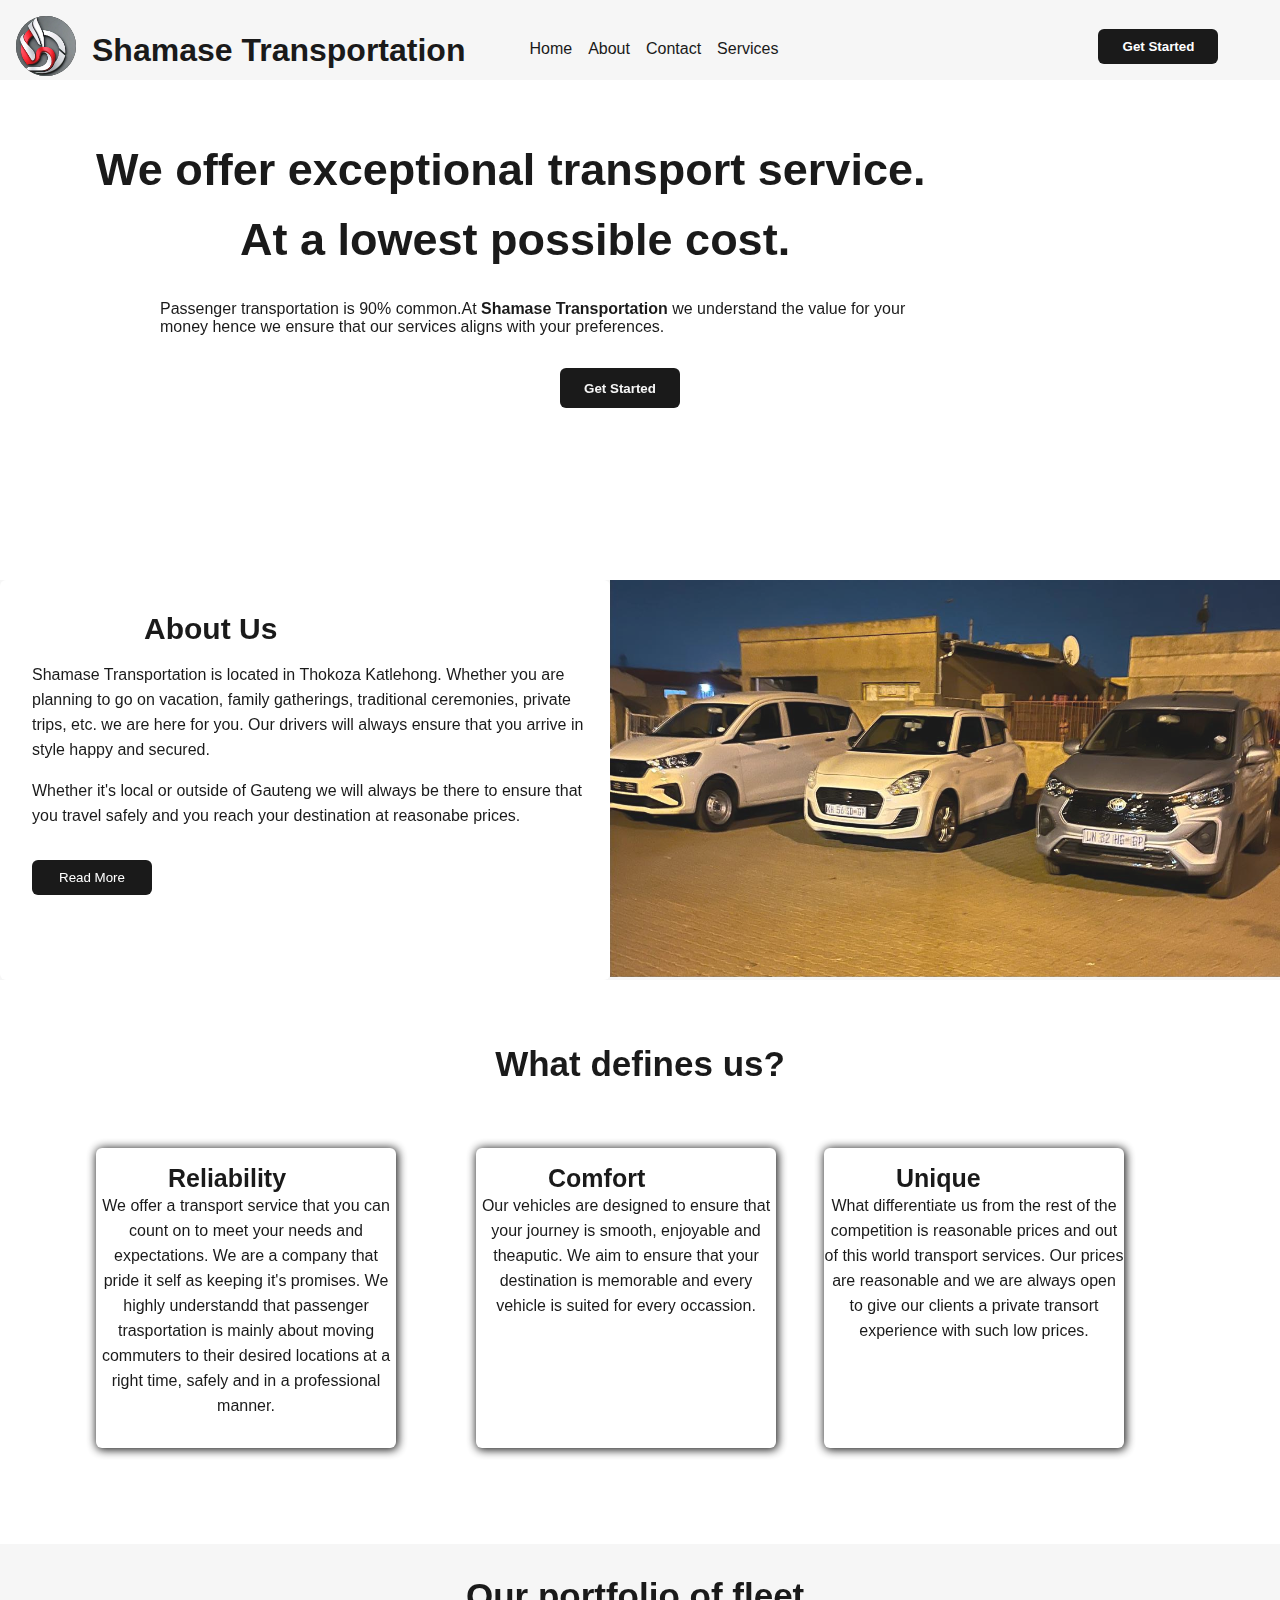
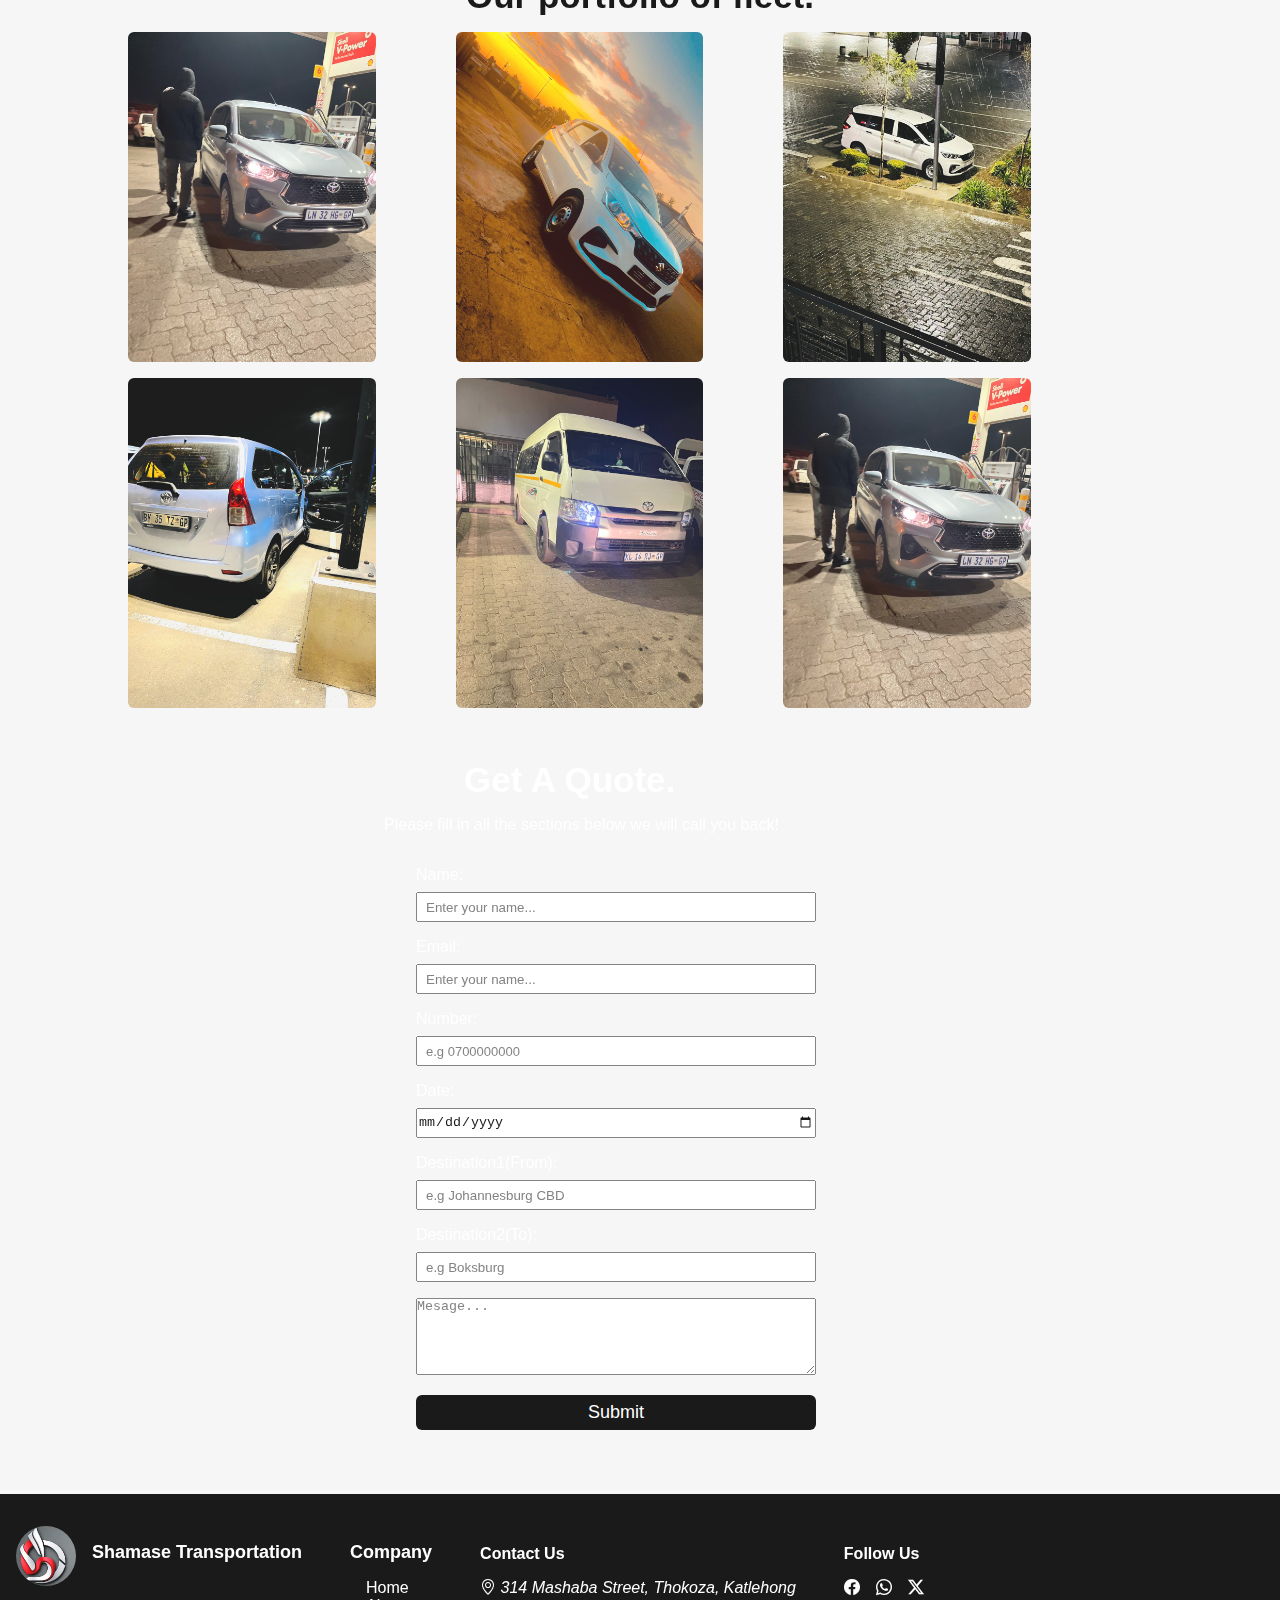
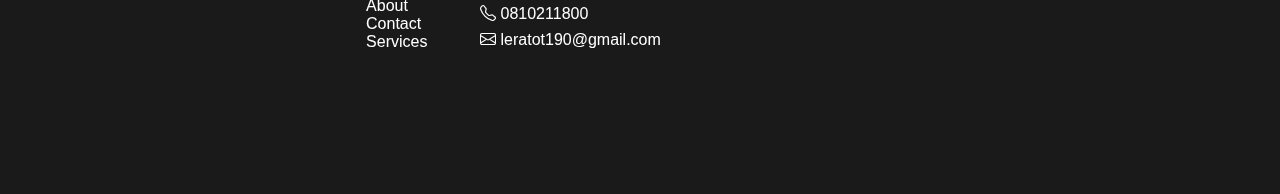
<file: index.html>
<!DOCTYPE html>
<html lang="en">
    <head>
    <meta charset="utf-8">
    <meta name="viewport" content="width=device-width, initial-scale=1.0">
    <link rel="stylesheet" href="styles.css">
    <link rel="stylesheet" href="https://cdn.jsdelivr.net/npm/bootstrap-icons@1.11.3/font/bootstrap-icons.min.css">
    <link rel="icon" href="android-chrome-192x192.png" type="image/png">
   
    <title>Shamase Transportation</title>
    </head>

    <body>
      <div class="nav-holder">
    <nav>
      
      <div class="logo_holder">
        <img src="shamaselogo.PNG" id="logo_image" height="100px" width="200px" alt="Shamase Transportation logo"/>
      </div>
      <h1>Shamase Transportation</h1>
      

      <!---Nav list here-->
      <ul>
        <li><a href="index.html" class="nav-link" class="active">Home</a></li>
        <li><a href="about.html" class="nav-link">About</a></li>
        <li><a href="contact.html" class="nav-link">Contact</a></li>
        <li><a href="services.html" class="nav-link">Services</a></li>
      </ul>

     <a href="contact.html"> <button id="get_started">Get Started</button></a>
      <button id="nav_responsive" type="button" onclick="navResponse()"><h6><i class="bi bi-list"></i></h6></button>
    </nav>
  </div>

  <div id="nav_holder">
    <ul class="responsive">
      <li><a href="index.html">Home</a></li>
      <li><a href="about.html">About</a></li>
      <li><a href="contact.html">Contact</a></li>
      <li><a href="services.html">Services</a></li>
      <button id="get_started">Get Started</button>
    </ul>
  </div>


<!--Heo section content here-->

<div class="hero_holder">
  <h7>We offer exceptional transport service.</h7><br>
  <h8>At a lowest possible cost.</h8><br>
  <p class="explanation">Passenger transportation is 90% common.At <b>Shamase Transportation</b> we understand the value for your<br> money hence we ensure that our services aligns with your preferences.</p>
 <a href="contact.html"> <button type="button" id="hero_getStarted">Get Started</button></a>
</div>

<!--Third section content here-->
<div class="secondSection_holder">

  <div class="left_section">
    <h9>About Us</h9>
    <p class="explanation2">Shamase Transportation is located in Thokoza Katlehong. Whether you are planning to go on vacation, family gatherings, traditional ceremonies, private trips, etc. we are here for you. Our drivers will always ensure that you arrive in style happy and secured.</p>
    <p class="explanation3">Whether it's local or outside of Gauteng we will always be there to ensure that you travel safely and you reach your destination at reasonabe prices.</p>
    <a href="about.html"><button type="button" id="readMore">Read More</button></a>
  </div>
  <div class="right_section">
    <img src="capture5.jpg" id="capture4"/>
  </div>
</div>

<div class="thirdsection_holder">
  <h10>What defines us?</h10>

  <div class="boxes">
  <div class="left_box">
    <h11>Reliability</h11>
    <p class="reliability">We offer a transport service that you can count on to meet your needs and expectations. 
      We are a company that pride it self as keeping it's promises. We highly understandd that passenger trasportation is mainly about moving commuters to their desired locations at a right time, safely and in a professional manner.
    </p>
  </div>
  <div class="middle_box">
    <h11>Comfort</h11>
    <p class="reliability">Our vehicles are designed to ensure that your journey is smooth, enjoyable and theaputic.
      We aim to ensure that your destination is memorable and every vehicle is suited for every occassion. 
    </p>
  </div>
  <div class="right_box">
    <h11>Unique</h11>
    <p class="reliability">What differentiate us from the rest of the competition is reasonable prices and out of this world transport services.
      Our prices are reasonable and we are always open to give our clients a private transort experience with such low prices.
    </p>
  </div>
  </div>
</div>

<div class="portfolio">
  <h12>Our portfolio of fleet.</h12>
  <div class="first_three">
    <div class="image1">
      <img src="image1.jpg"class="capture1"/>
    </div>
    <div class="image2">
      <img src="image2.jpg" class="capture1"/>
    </div>
    <div class="image3">
      <img src="image3.jpg" class="capture1">
    </div>
  </div>

  <div class="second_three">
    <div class="image4">
      <img src="image4.jpg" class="capture1"/>
    </div>
    <div class="image5">
      <img src="image5.jpg" class="capture1"/>
    </div>
    <div class="image6">
     <image src="image1.jpg" class="capture1"/>
    </div>
  </div>
</div>

<div class="fourth_section">
  <div id="form-holder">
    <h13>Get A Quote.</h13>
    <p class="form_explanation">Please fill in all the sections below we will call you back!</p>
    
    <form method="POST" action="https://script.google.com/macros/s/AKfycbwyK8D4F79OcQKNOdtPkWW6eqEPUcpvP5CtpaKYq82e-ktMCVRlCOXDlIBn-oj5KStg3A/exec" id="quote">
      <label for="name">Name:<input type="text" name="Name" placeholder="Enter your name..." required/></label>
      <label for="email">Email:<input type="email" name="Email" placeholder="Enter your name..."/></label>
      <label for="number">Number:<input type="number" name="Number" placeholder="e.g 0700000000" required/></label>
      <label for="date">Date:<input type="date" name="Date"/></label>
      <label for="destination1">Destination1(From):<input type="text" name="From" placeholder="e.g Johannesburg CBD" required/></label>
      <label for="destination2">Destination2(To):<input type="text" name="To" placeholder="e.g Boksburg" required/></label>
      <textarea cols="8" rows="5" placeholder="Mesage..." name="Message"></textarea><br>
       <button type="submit" id="submit" >Submit</button>
    </form>
  </div>
</div>

<!---Footer content here-->

<div class="footer-holder">
  <footer>
    <div class="logo_holder">
      <img src="shamaselogo.PNG" id="logo_image" height="100px" width="200px" alt="Shamase Transportation logo"/>
    </div>
    <h30>Shamase Transportation</h30>
  </footer>

  <section class="nav-list">
    <h31>Company</h31>

    <ol>
      <li id="footer_nav">Home</li>
      <li id="footer_about">About</li>
      <li id="footer_contact">Contact</li>
      <li id="footer_service">Services</li>
    </ol>
  </section>

  <section class="nav-list2">
    <h32>Contact Us</h32>
    <address class="location-icon"><i class="bi bi-geo-alt"></i> 314 Mashaba Street, Thokoza, Katlehong</address>
    <p class="phone-icon"><i class="bi bi-telephone"></i> 0810211800</p>
    <p class="email-icon"><i class="bi bi-envelope"></i> leratot190@gmail.com</p>
  </section>

  <section class="follow-us">
    <h33>Follow Us</h33>
    <div class="social-media">
    <p class="facebook-icon"><i class="bi bi-facebook"></i></p>
    <p class="whatsapp-icon"><i class="bi bi-whatsapp"></i></p>
    <p class="twitter-icon"><i class="bi bi-twitter-x"></i></p>
    </div>
  </section>
</div>
      <!---Script file here-->
      <script src="script.js"></script>
    </body>
</html>
</file>
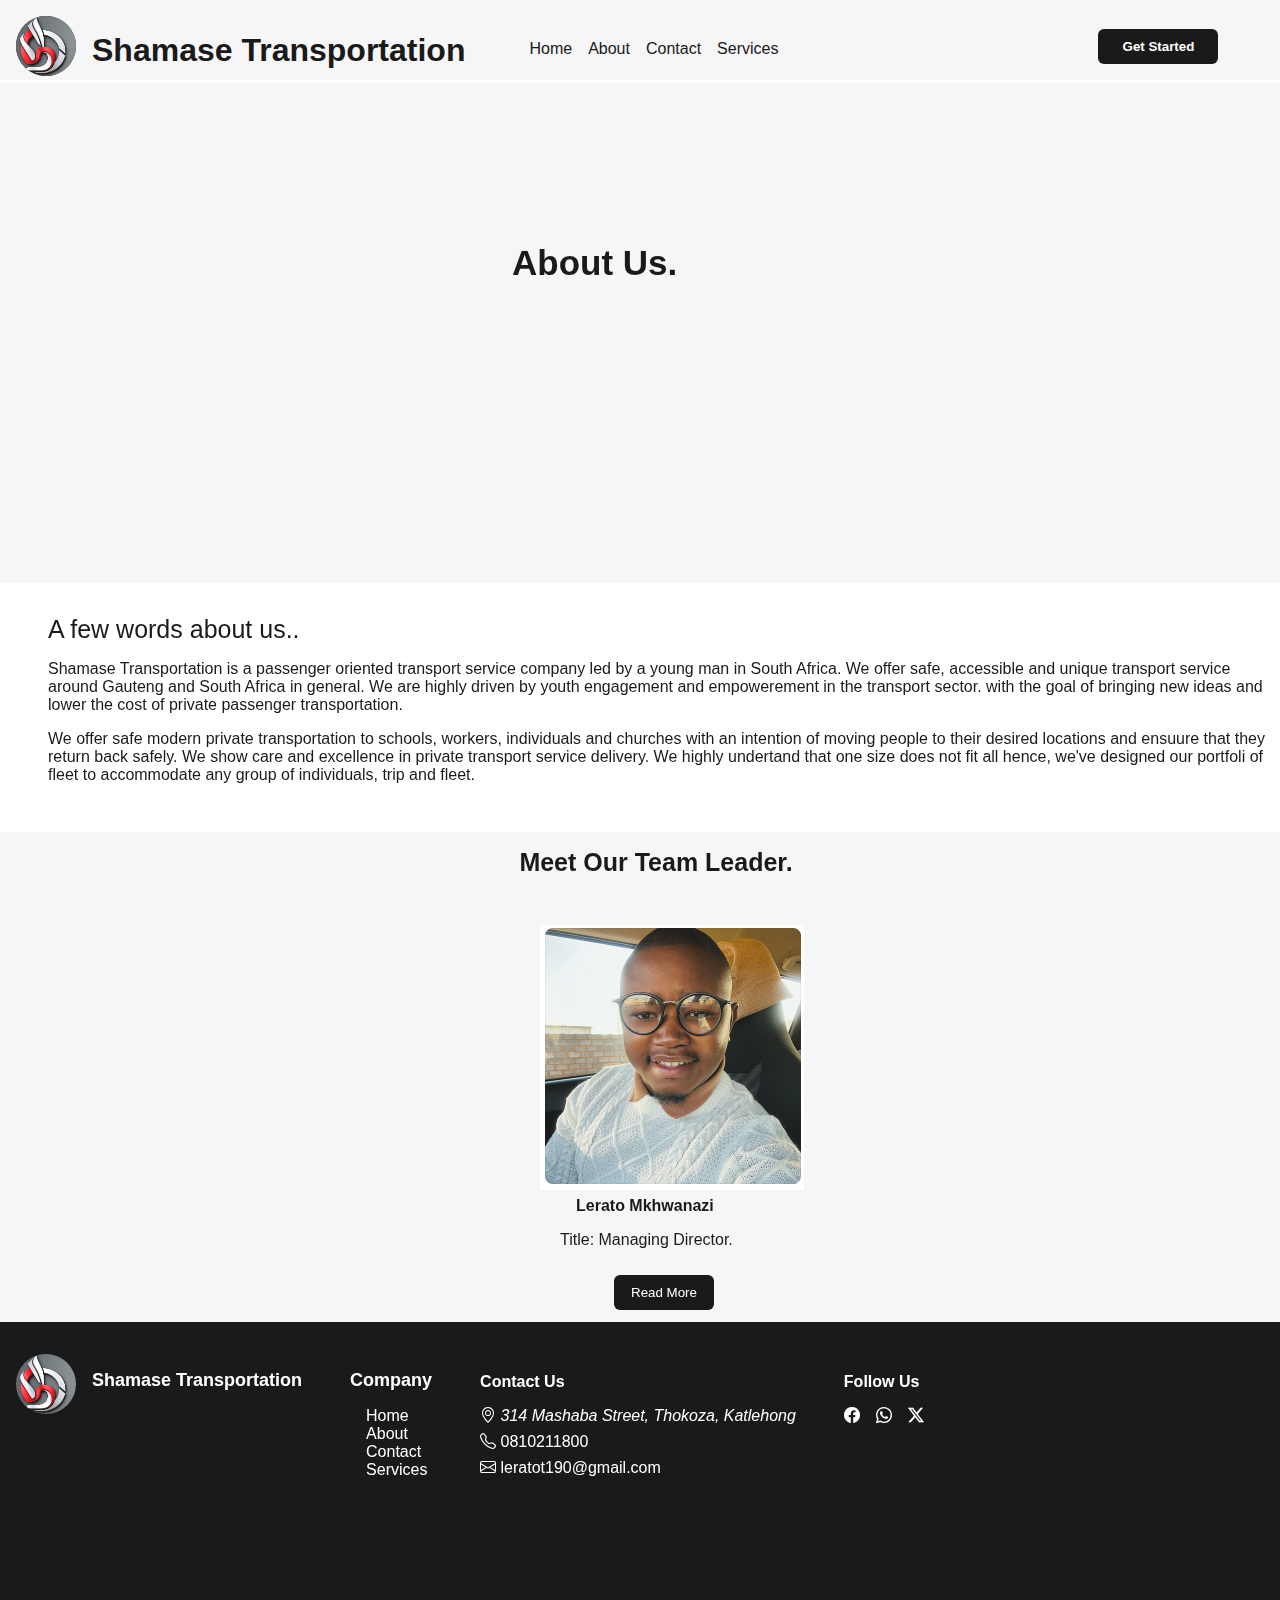
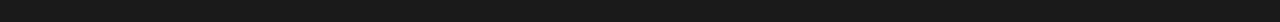
<file: about.html>
<!DOCTYPE html>
<html lang="en">
    <head>
    <meta charset="utf-8">
    <meta name="viewport" content="width=device-width, initial-scale=1.0">
    <link rel="stylesheet" href="styles.css">
    <link rel="stylesheet" href="https://cdn.jsdelivr.net/npm/bootstrap-icons@1.11.3/font/bootstrap-icons.min.css">
    <link rel="icon" href="android-chrome-192x192.png" type="image/png">
    <title>Shamase Transportation</title>
    </head>

    <body>
        <div class="nav-holder">
            <nav>
              
              <div class="logo_holder">
                <img src="shamaselogo.PNG" id="logo_image" height="100px" width="200px" alt="Shamase Transportation logo"/>
              </div>
              <h1>Shamase Transportation</h1>
              
        
              <!---Nav list here-->
              <ul>
                <li><a href="index.html">Home</a></li>
                <li><a href="about.html">About</a></li>
                <li><a href="contact.html">Contact</a></li>
                <li><a href="services.html">Services</a></li>
              </ul>
        
              <a href="contact.html"><button id="get_started">Get Started</button></a>
              <button id="nav_responsive" type="button" onclick="navResponse()"><h6><i class="bi bi-list"></i></h6></button>
            </nav>
          </div>
        
          <div id="nav_holder">
            <ul class="responsive">
              <li><a href="index.html" class="nav-link">Home</a></li>
              <li><a href="about.html" class="nav-link">About</a></li>
              <li><a href="contact.html" class="nav-link">Contact</a></li>
              <li><a href="services.html" class="nav-link">Services</a></li>
              <button id="get_started">Get Started</button>
            </ul>
          </div>
      
          <!--Hero section contents here-->

          <div class="about_heroSection">
            <h19>About Us.</h19>
          </div>

          <h20>A few words about us..</h20>
          <p class="p1">Shamase Transportation is a passenger oriented transport service company led by a young man in South Africa.
           We offer safe, accessible and unique transport service around Gauteng and South Africa in general. We are highly driven by youth engagement and empowerement in the transport sector.
           with the goal of bringing new ideas and lower the cost of private passenger transportation. 
          </p>
           <p class="p2">
         We offer safe modern private transportation to schools, workers, individuals and churches with an intention of moving people to their desired locations and 
         ensuure that they return back safely. We show care and excellence in private transport service delivery. We highly undertand that one size does not fit all hence,
         we've designed our portfoli of fleet to accommodate any group of individuals, trip and fleet.
          <p>

            <!--All team contents here-->
            
            <div class="team-holder">
              <div id="content">
              <h21>Meet Our Team Leader.</h21>
              <div class="picture_holder">
                <image src="pofile1.PNG">
              </div>
             <h22>Lerato Mkhwanazi</h22>
             <h23>Title: Managing Director.</h23><br>
<!--Full profile read contents here here-->
</div>
          <div id="full_profile">
           <img src="pofile1.PNG" alt="Team Leader"/><br>
           <p class="explanation_profile">Lerato Mkhwanazi is a young South African business man,manager and customer service specialist who is dedicated towards ensuring smooth customer service at every level.
           He currently serves as a customer service manager at one of the biggest call centers for Famous Brands and is also our managing director at Shamase Transportation.    
          </p>
              </div>
             <button id="profile_read" >Read More</button>

            </div>

            <div class="footer-holder">
              <footer>
                <div class="logo_holder">
                  <img src="shamaselogo.PNG" id="logo_image" height="100px" width="200px" alt="Shamase Transportation logo"/>
                </div>
                <h30>Shamase Transportation</h30>
              </footer>
            
              <section class="nav-list">
                <h31>Company</h31>
            
                <ol>
                  <li id="footer_nav">Home</li>
                  <li id="footer_about">About</li>
                  <li id="footer_contact">Contact</li>
                  <li id="footer_service">Services</li>
                </ol>
              </section>
            
              <section class="nav-list2">
                <h32>Contact Us</h32>
                <address class="location-icon"><i class="bi bi-geo-alt"></i> 314 Mashaba Street, Thokoza, Katlehong</address>
                <p class="phone-icon"><i class="bi bi-telephone"></i> 0810211800</p>
                <p class="email-icon"><i class="bi bi-envelope"></i> leratot190@gmail.com</p>
              </section>
            
              <section class="follow-us">
                <h33>Follow Us</h33>
                <div class="social-media">
                <p class="facebook-icon"><i class="bi bi-facebook"></i></p>
                <p class="whatsapp-icon"><i class="bi bi-whatsapp"></i></p>
                <p class="twitter-icon"><i class="bi bi-twitter-x"></i></p>
                </div>
              </section>
            </div>
          
          <!--Script contents here-->
<script src="script.js"></script>
    </body>
</html>
</file>
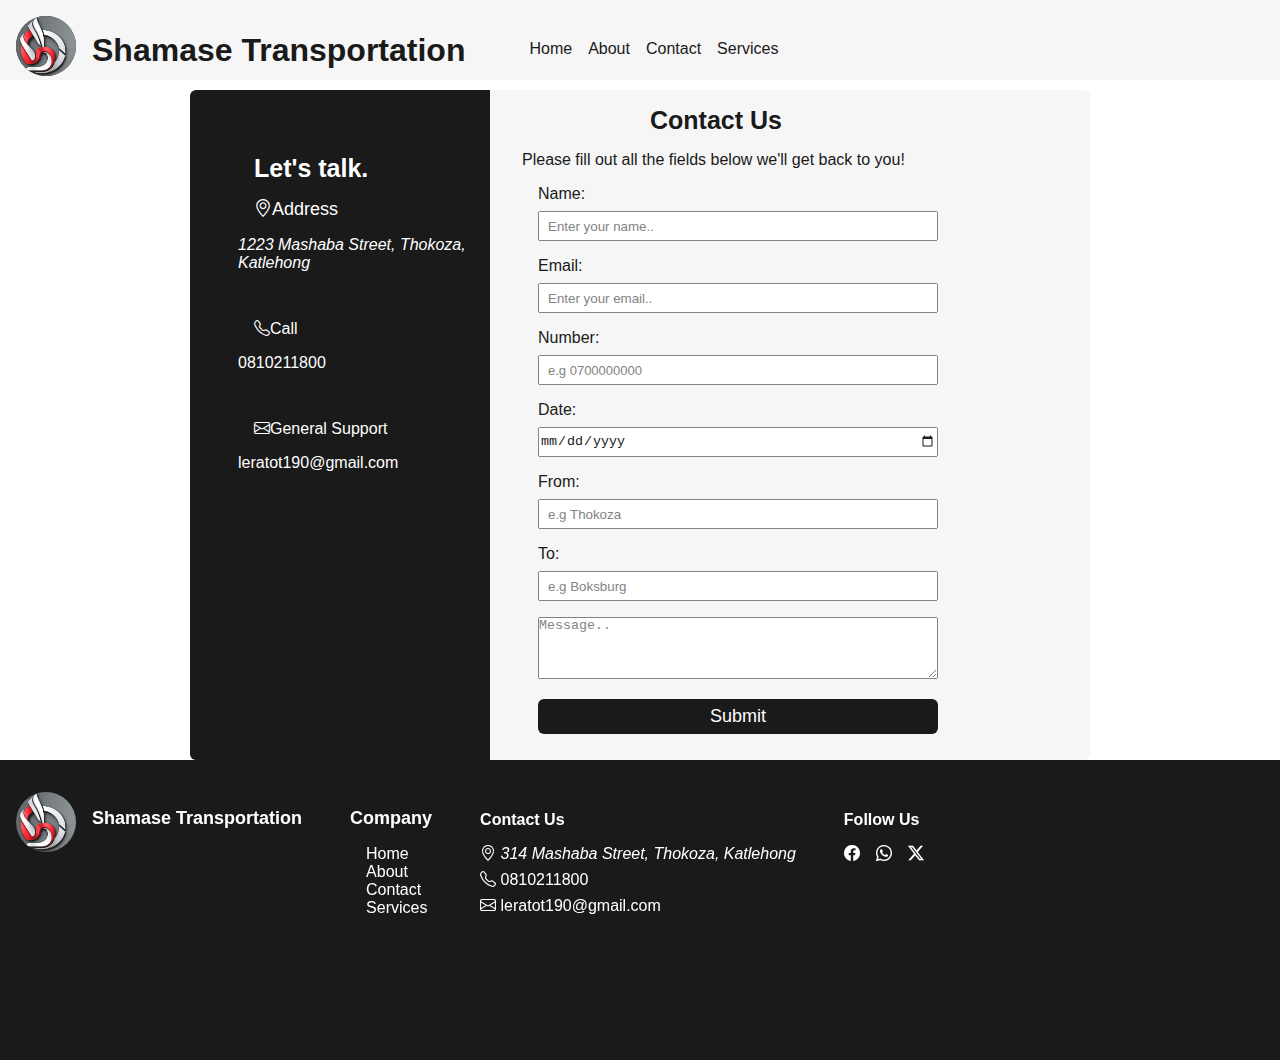
<file: contact.html>
<!DOCTYPE html>
<html lang="en">
    <head>
    <meta charset="utf-8">
    <meta name="viewport" content="width=device-width, initial-scale=1.0">
    <link rel="stylesheet" href="styles.css">
    <link rel="stylesheet" href="https://cdn.jsdelivr.net/npm/bootstrap-icons@1.11.3/font/bootstrap-icons.min.css">
    <link rel="icon" href="android-chrome-192x192.png" type="image/png">
    <title>Shamase Transportation</title>
    </head>

    <body>
        <div class="nav-holder">
            <nav>
              
              <div class="logo_holder">
                <img src="shamaselogo.PNG" id="logo_image" height="100px" width="200px" alt="Shamase Transportation logo"/>
              </div>
              <h1>Shamase Transportation</h1>
              
        
              <!---Nav list here-->
              <ul>
                <li><a href="index.html">Home</a></li>
                <li><a href="about.html">About</a></li>
                <li><a href="contact.html">Contact</a></li>
                <li><a href="services.html">Services</a></li>
              </ul>
        
          
              <button id="nav_responsive" type="button" onclick="navResponse()"><h6><i class="bi bi-list"></i></h6></button>
            </nav>
          </div>
        
          <div id="nav_holder">
            <ul class="responsive">
              <li><a href="index.html">Home</a></li>
              <li><a href="about.html">About</a></li>
              <li><a href="contact.html">Contact</a></li>
              <li><a href="services.html">Services</a></li>
              <button id="get_started">Get Started</button>
            </ul>
          </div>
      <div class="contact-holder">
       <div id="left_contact">
        <h15>Let's talk.</h15>
        <h16><span class="location"><i class="bi bi-geo-alt"></i></span>Address</h16>
        <address>1223 Mashaba Street, Thokoza, Katlehong</address> 
        <h17><i class="bi bi-telephone"></i>Call</h17>
        <p class="number">0810211800</p>
        <h17><i class="bi bi-envelope"></i>General Support</h17>
        <p class="number">leratot190@gmail.com</p>
      </div>
      <!--Right contact box content here-->
       <div id="right_contact">
        <h18>Contact Us</h18>
        <p class="contactForm_explanation">Please fill out all the fields below we'll get back to you!</p>
       
        <form method="POST" action="https://script.google.com/macros/s/AKfycbwVOU9NUzMr3yScBRNfZaO0g8C6hTXIBE8JthPpCsEiIchSZKUlQSCNc2m-pNwFCAoQvA/exec" id="contact-form">
         <label for="name" id="name">Name:<input type="text" name="Name" placeholder="Enter your name.." required/></label>
         <label for="email" id="email">Email:<input type="email" name="Email" placeholder="Enter your email.."></label>
         <label for="number">Number:<input type="number" min="0" name="Number" placeholder="e.g 0700000000" required></label>
         <label for="date">Date:<input type="date" name="Date" required/></label>
         <label for="destination">From:<input type="text" name="From" placeholder="e.g Thokoza" required></label>
         <label for="destination">To:<input type="text" name="To" placeholder="e.g Boksburg" required></label>
         <textarea placeholder="Message.." rows="4" name="Message"></textarea><br>
         <button type="submit" id="contact-submit">Submit</button>
        </form>
      </div>
      </div>
      
      <div class="footer-holder">
        <footer>
          <div class="logo_holder">
            <img src="shamaselogo.PNG" id="logo_image" height="100px" width="200px" alt="Shamase Transportation logo"/>
          </div>
          <h30>Shamase Transportation</h30>
        </footer>
      
        <section class="nav-list">
          <h31>Company</h31>
      
          <ol>
            <li id="footer_nav">Home</li>
            <li id="footer_about">About</li>
            <li id="footer_contact">Contact</li>
            <li id="footer_service">Services</li>
          </ol>
        </section>
      
        <section class="nav-list2">
          <h32>Contact Us</h32>
          <address class="location-icon"><i class="bi bi-geo-alt"></i> 314 Mashaba Street, Thokoza, Katlehong</address>
          <p class="phone-icon"><i class="bi bi-telephone"></i> 0810211800</p>
          <p class="email-icon"><i class="bi bi-envelope"></i> leratot190@gmail.com</p>
        </section>
      
        <section class="follow-us">
          <h33>Follow Us</h33>
          <div class="social-media">
          <p class="facebook-icon"><i class="bi bi-facebook"></i></p>
          <p class="whatsapp-icon"><i class="bi bi-whatsapp"></i></p>
          <p class="twitter-icon"><i class="bi bi-twitter-x"></i></p>
          </div>
        </section>
      </div>
          <!--Script contents here-->
<script src="script.js"></script>
    </body>
</html>
</file>
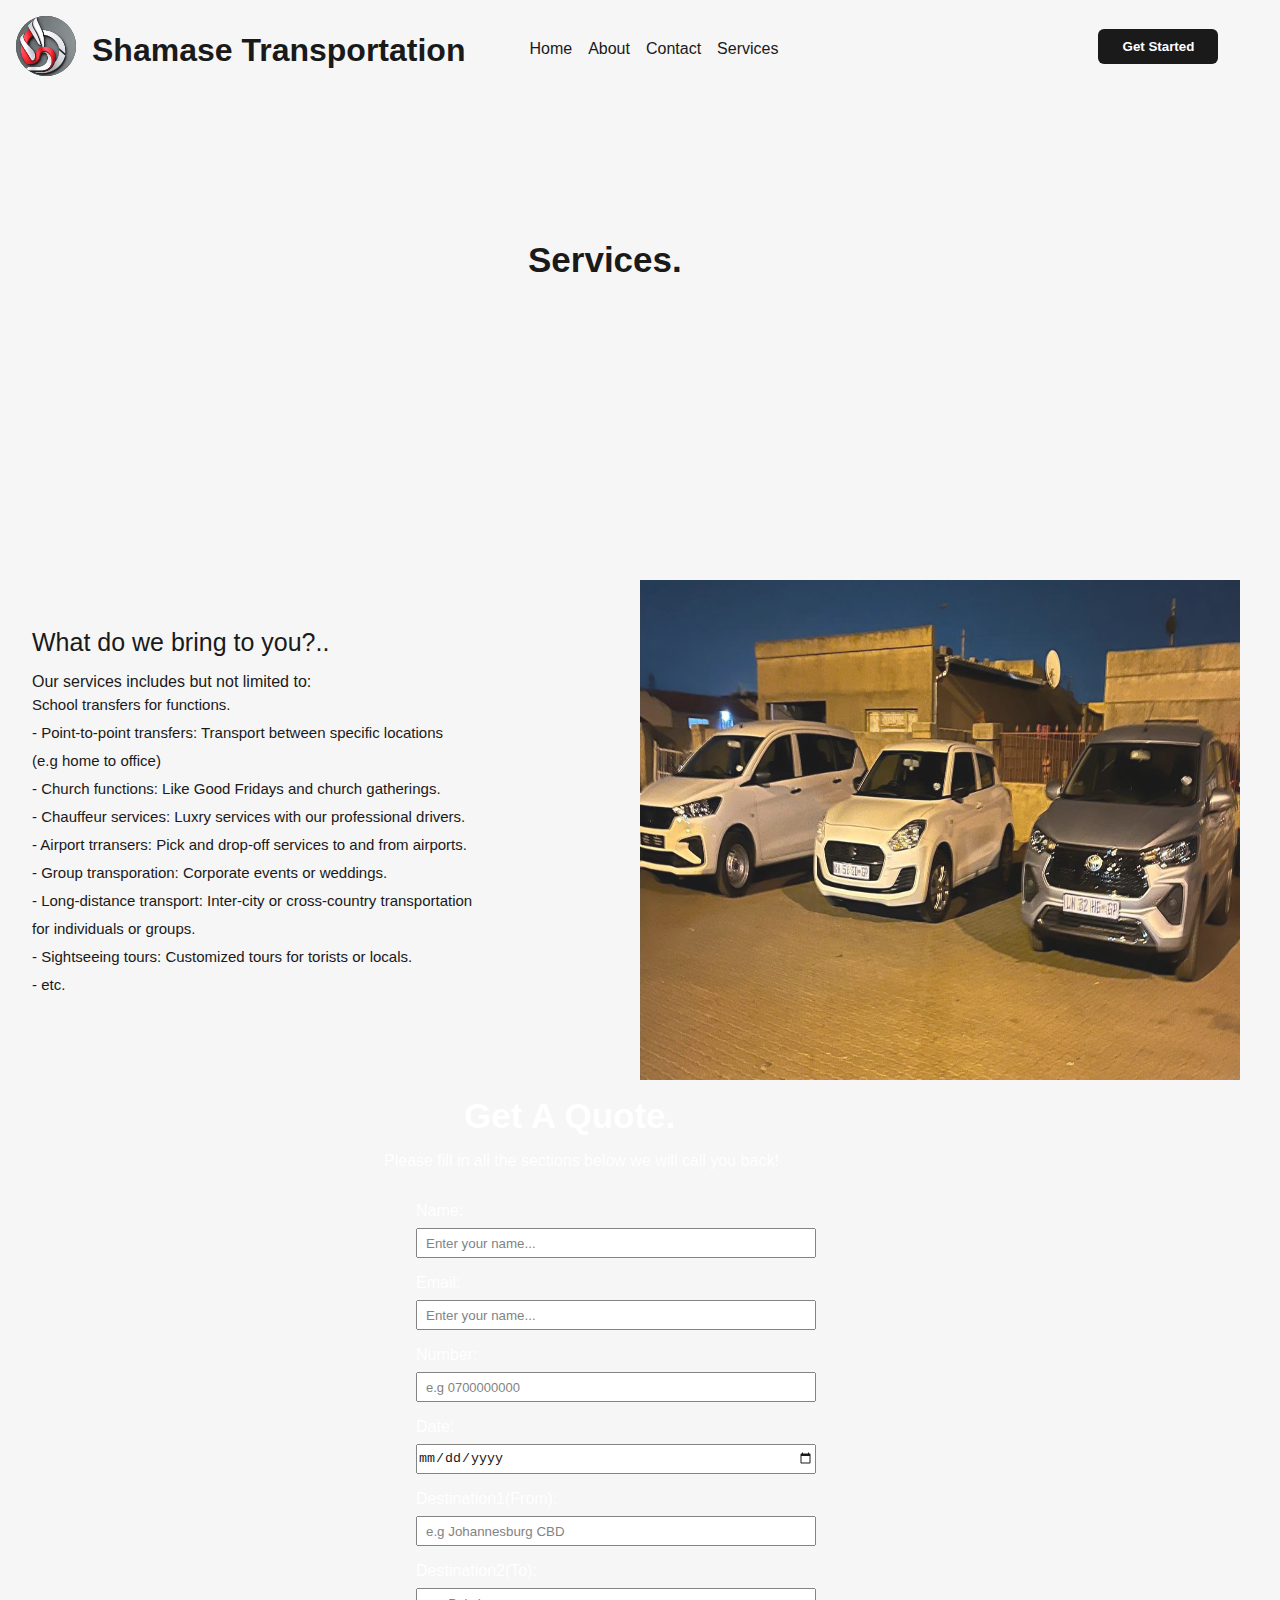
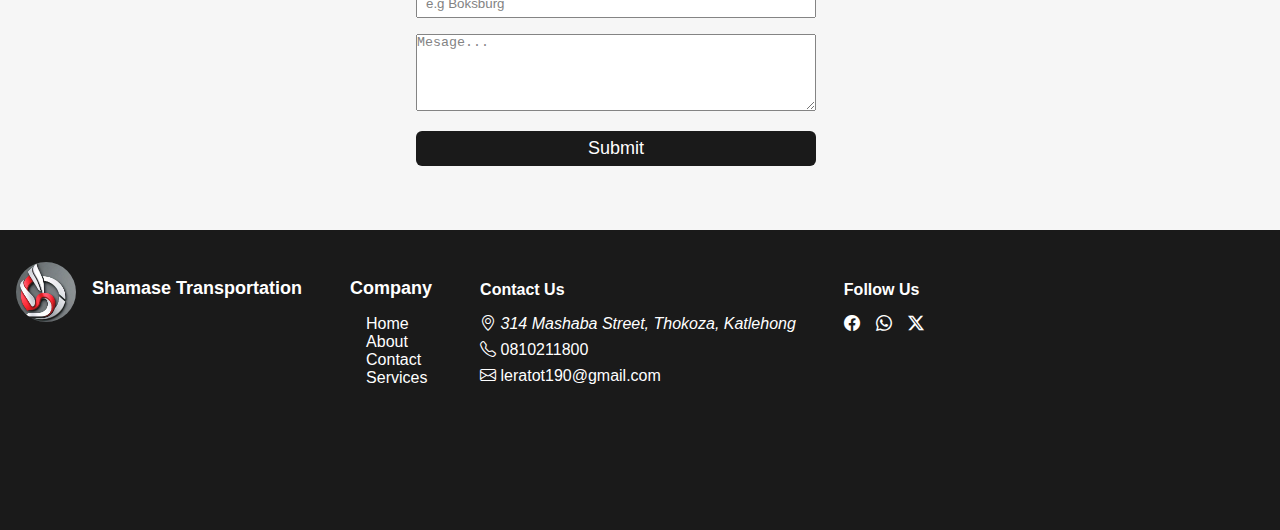
<file: services.html>
<!DOCTYPE html>
<html lang="en">
    <head>
    <meta charset="utf-8">
    <meta name="viewport" content="width=device-width, initial-scale=1.0">
    <link rel="stylesheet" href="styles.css">
    <link rel="stylesheet" href="https://cdn.jsdelivr.net/npm/bootstrap-icons@1.11.3/font/bootstrap-icons.min.css">
    <link rel="icon" href="android-chrome-192x192.png" type="image/png">
    <title>Shamase Transportation</title>
    </head>

    <body>
        <div class="nav-holder">
            <nav>
              
              <div class="logo_holder">
                <img src="shamaselogo.PNG" id="logo_image" height="100px" width="200px" alt="Shamase Transportation logo"/>
              </div>
              <h1>Shamase Transportation</h1>
              
        
              <!---Nav list here-->
              <ul>
                <li><a href="index.html">Home</a></li>
                <li><a href="about.html">About</a></li>
                <li><a href="contact.html">Contact</a></li>
                <li><a href="services.html">Services</a></li>
              </ul>
        
             <a href="contact.html"><button id="get_started">Get Started</button></a>
              <button id="nav_responsive" type="button" onclick="navResponse()"><h6><i class="bi bi-list"></i></h6></button>
            </nav>
          </div>
        
          <div id="nav_holder">
            <ul class="responsive">
              <li><a href="index.html">Home</a></li>
              <li><a href="about.html">About</a></li>
              <li><a href="contact.html">Contact</a></li>
              <li><a href="services.html">Services</a></li>
              <button id="get_started">Get Started</button>
            </ul>
          </div>
        
      <!--Services content here-->
      <div class="services_heroSection">
        <h24>Services.</h24>
      </div>

      <div class="servicesList_holder">
        <div class="left_list">
          <h25>What do we bring to you?..</h25>
          <p class="service_explanation">Our services includes but not limited to:</p>
          <!--Service list content here-->
         <p class="sevice_list">School transfers for functions.</p>
         <p class="sevice_list">- Point-to-point transfers: Transport between specific locations<br>(e.g home to office)</p>
         <p class="sevice_list">- Church functions: Like Good Fridays and church gatherings. </p>
         <p class="sevice_list">- Chauffeur services: Luxry services with our professional drivers.</p>
         <p class="sevice_list">- Airport trransers: Pick and drop-off services to and from airports.</p>
         <p class="sevice_list">- Group transporation: Corporate events or weddings.</p>
         <p class="sevice_list">- Long-distance transport: Inter-city or cross-country transportation <br>for individuals or groups.</p>
         <p class="sevice_list">- Sightseeing tours: Customized tours for torists or locals.</p>
         <p class="sevice_list">- etc.</p>
        </div>
        <div class="right_list">
          <img src="capture5.jpg" alt="Car collections" id="car_collections"/>
        </div>
      </div>

      <div class="fourth_section">
        <div id="form-holder">
          <h13>Get A Quote.</h13>
          <p class="form_explanation">Please fill in all the sections below we will call you back!</p>
          
          <form method="POST" action="https://script.google.com/macros/s/AKfycbwyK8D4F79OcQKNOdtPkWW6eqEPUcpvP5CtpaKYq82e-ktMCVRlCOXDlIBn-oj5KStg3A/exec" id="quote">
            <label for="name">Name:<input type="text" name="Name" placeholder="Enter your name..." required/></label>
            <label for="email">Email:<input type="email" name="Email" placeholder="Enter your name..."/></label>
            <label for="number">Number:<input type="number" name="Number" placeholder="e.g 0700000000" required/></label>
            <label for="date">Date:<input type="date" name="Date"/></label>
            <label for="destination1">Destination1(From):<input type="text" name="From" placeholder="e.g Johannesburg CBD" required/></label>
            <label for="destination2">Destination2(To):<input type="text" name="To" placeholder="e.g Boksburg" required/></label>
            <textarea cols="8" rows="5" placeholder="Mesage..." name="Message"></textarea><br>
             <button type="submit" id="submit">Submit</button>
          </form>
        </div>
      </div>

      <div class="footer-holder">
        <footer>
          <div class="logo_holder">
            <img src="shamaselogo.PNG" id="logo_image" height="100px" width="200px" alt="Shamase Transportation logo"/>
          </div>
          <h30>Shamase Transportation</h30>
        </footer>
      
        <section class="nav-list">
          <h31>Company</h31>
      
          <ol>
            <li id="footer_nav">Home</li>
            <li id="footer_about">About</li>
            <li id="footer_contact">Contact</li>
            <li id="footer_service">Services</li>
          </ol>
        </section>
      
        <section class="nav-list2">
          <h32>Contact Us</h32>
          <address class="location-icon"><i class="bi bi-geo-alt"></i> 314 Mashaba Street, Thokoza, Katlehong</address>
          <p class="phone-icon"><i class="bi bi-telephone"></i> 0810211800</p>
          <p class="email-icon"><i class="bi bi-envelope"></i> leratot190@gmail.com</p>
        </section>
      
        <section class="follow-us">
          <h33>Follow Us</h33>
          <div class="social-media">
          <p class="facebook-icon"><i class="bi bi-facebook"></i></p>
          <p class="whatsapp-icon"><i class="bi bi-whatsapp"></i></p>
          <p class="twitter-icon"><i class="bi bi-twitter-x"></i></p>
          </div>
        </section>
      </div>
      <!--Script contents here-->
      <script src="script.js"></script>
      </body>
      </html>
</file>
<file: styles.css>
*{
    padding: 0;
    box-sizing: border-box;
    margin: 0;
}

body{
    background-color: #fff;
    opacity: 0.9;
    font-family: Verdana, Geneva, Tahoma, sans-serif;
}

/*The nav content styles here*/
.nav-holder{
    height: 80px;
    width: 100%;
    background-color: #f5f5f5;
    position: fixed;
    top: 0;
    left: 0;
    z-index: 1;
}
#logo_image{
    border-radius: 50%;
    width: 60px;
    height: 60px;
}
.logo_holder{
    height: 60px;
    width: 60px;
    background-color: black;
    margin-left: 1rem;
    margin-top: 1rem;
    border-radius: 50%;
}

.nav-link.active{
    color: blue;
}

nav{
    display: flex;
}

h1{
    padding-top: 2rem;
    padding-left: 1rem;

}

ul{
    display: flex;
    margin-left: 3rem;
    margin-top: 2.5rem;
}

li{
    padding-left: 1rem;
    list-style: none;
}

a{
    text-decoration: none;
    color: black;
    font-weight: normal;
}

li a:hover{
    transition: 0.3s ease;
    color: blue;
    cursor: pointer;
}

#get_started{
    height: 35px;
    background-color: black;
    border-radius: 6px;
    width: 120px;
    cursor: pointer;
    color: #fff;
    border: none;
    font-weight: bold;
    margin-top: 1.8rem;
    margin-left: 20rem;
}

#get_started:hover{
    background-color: #fff;
    color: black;
    transition: 0.3s ease;
    border: 2px solid black;
}

#nav_holder{
    height: 300px;
    width: 300px;
    background-color: #f5f5f5;
    margin-top: 7rem;
    margin-left: 5rem;
    border-radius: 6px;
    display: none;
    box-shadow: 1px 1px 10px 1px black;
}
#nav_responsive{
    height: 35px;
    background-color: black;
    border-radius: 6px;
    width: 35px;
    cursor: pointer;
    color: #fff;
    border: none;
    font-weight: bold;
    margin-top: 1.5rem;
    margin-left: 4rem;
    display: none;
    transition: 0.5s ease;
}

#nav_responsive:hover{
   color: black;
   background-color: #fff;
   border: 2px solid black;
   transition: 0.3s ease;
}

h6{
    font-size: 18px;
    padding-left: 0.5rem;
    margin-top: 0.5rem;
}

.responsive_nav{
    display: block;

}

/*Nav responsiveness styles here*/

@media (max-width: 480px) {
    #nav_holder{
        position: fixed;
    }

  h1{
    margin-top: 0rem;
    font-size: 18px;
  }   

    ul{
        display: none;
    }

    #get_started{
        display: none;
    }

    #nav_responsive{
        height: 35px;
        background-color: black;
        border-radius: 6px;
        width: 35px;
        cursor: pointer;
        color: #fff;
        border: none;
        font-weight: bold;
        margin-top: 1.6rem;
        margin-left: 4rem;
        display: flex;
    }
    
    #nav_responsive:hover{
       color: black;
       background-color: #fff;
       border: 2px solid black;
       transition: 0.3s ease;
    }

.responsive{
    display: block;
    transition: 0.5s ease;
}

li{
    padding-top: 1rem;
    padding-left: 4rem;
}
}
/*Hero section section content here*/

.hero_holder{
    height: 500px;
    width: 100%;
    display: block;
    background-image: url('https://images.unsplash.com/photo-1515674744565-0d7112cd179a?q=80&w=1374&auto=format&fit=crop&ixlib=rb-4.0.3&ixid=M3wxMjA3fDB8MHxwaG90by1wYWdlfHx8fGVufDB8fHx8fA%3D%3D');
    background-repeat: no-repeat;
    background-size: cover;
    margin-top: 80px;
}

h7{
    font-size: 45px;
    font-weight: bold;
    padding-top: 4rem;
    padding-left: 6rem;
    display: flex;
}
h8{
    font-size: 45px;
    font-weight: bold;
    padding-left: 15rem;
    display: flex;
}


#hero_getStarted{
    height: 40px;
    width: 120px;
    border: none;
    background-color: black;
    color: #f5f5f5;
    margin-top: 2rem;
    border-radius: 6px;
    cursor: pointer;
    font-weight: bold;
    margin-left: 35rem;
}

#hero_getStarted:hover{
  background-color: #fff;
  color: black;
  transition: 0.3s ease;
  border: 2px solid black;
}
.explanation{
    padding-top: 1rem;
    padding-left: 10rem;
}

@media (max-width: 480px){
    .hero_holder{
        text-align: center;
        height: 650px;
    }

    .explanation{
        padding-left: 0;
    }

    h7{
        display: block;
        padding-left: 0;
    }

    h8{
        padding-left: 0;
    }

    #hero_getStarted{
        margin-left: 0;
    }
}

/*second section content here*/

.secondSection_holder{
    height: 400px;
    width: 100%;
    background-color: #f5f5f5;
    display: flex;
}

.left_section{
    height: 100%;
    width: 50%;
    background-color: #fff;
   border-radius: 6px;
}

h9{
    padding-left: 9rem;
    padding-top: 2rem;
    display: flex;
    font-weight: bold;
    font-size: 30px;
}

.explanation2{
    margin-left: 2rem;
    padding-top: 1rem;
    line-height: 25px;
}

.explanation3{
    margin-left: 2rem;
    padding-top: 1rem;
    line-height: 25px;
}

#readMore{
    height: 35px;
    width: 120px;
    background-color: black;
    color: #fff;
    margin-left: 2rem;
    margin-top: 2rem;
    border: none;
    cursor: pointer;
    border-radius: 6px;
}

#readMore:hover{
   background-color: #fff;
   color: black;
   transition: 0.3s ease;
   border: 2px solid black;
}

#capture4{
    height: 397px;
    width: 670px;
    display: flex;
    
}

/*second section responsiveness here*/

@media (max-width: 480px){
    .secondSection_holder{
        display: block;
    }

    .left_section{
        width: 480px;
    }
    #readMore{
        margin-left: 9rem;
    }
}

/*third setion content here*/

.thirdsection_holder{
    height: 500px;
    width: 100%;
    background-color: none;
    text-align: center;
    margin-top: 4rem;
}

.boxes{
    display: flex;
}

h10{
    font-weight: bold;
    font-size: 35px;
}

.left_box{
    height: 300px;
    width: 300px;
    background-color: #fff;
    border-radius: 6px;
    box-shadow: 1px 1px 10px 1px black;
    margin-left: 6rem;
    margin-top: 4rem;
}

.middle_box{
    height: 300px;
    width: 300px;
    background-color: #fff;
    border-radius: 6px;
    box-shadow: 1px 1px 10px 1px black;
    margin-left: 5rem;
    margin-top: 4rem;
}

.right_box{
    height: 300px;
    width: 300px;
    background-color: #fff;
    border-radius: 6px;
    box-shadow: 1px 1px 10px 1px black;
    margin-left: 3rem;
    margin-top: 4rem;
}

h11{
    font-size: 25px;
    font-weight: bold;
    padding-top: 1rem;
    display: flex;
    margin-left: 4.5rem;
}

.reliability{
    line-height: 25px;
    font-size: 16px; 
}

/*third section responsiveness content here*/

@media (max-width: 480px){

    .thirdsection_holder{
        margin-top: 30rem;
    }
    .boxes{
        display: block;
    }
 
    .middle_box{
        margin-left: 4rem;
    }
    .right_box{
        margin-left: 4rem;
    }
}

/*fourth section styles content here*/

.portfolio{
    height: 800px;
    width: 100%;
    background-color: #f5f5f5;
    text-align: center;
    padding-top: 2rem;
}


h12{
    font-size: 35px;
    font-weight: bold;
    text-align: center;
}

.first_three{
    display: flex;
}

.image1{
    margin-left: 3rem;
}

.image4{
    margin-left: 3rem;
}
.capture1{
   height: 330px;
   margin-top: 1rem;
   margin-left: 5rem;
   display: flex;
   box-shadow: 1px 1px 10px solid black;
   border-radius: 6px;
   transform: 0.5s;
   cursor: pointer;
}

.second_three{
    display: flex;
}

.capture1.clicked{
    transform: scale(2.9);
}

/*thirdsection responsiveness here*/

@media (max-width: 480px){
    .first_three{
        display: block;
    }

    .second_three{
        display: block;
    }

    .portfolio{
        margin-top: 45rem;
    }

    .image1{
        margin-left: 
        1rem;
    }

    .image4{
        margin-left: 1rem;
    }
}

/*Fourth section styles here*/

#form-holder{
    height: 750px;
    width: 100%;
    background-color:#f5f5f5;
    color: white;
    background-image: url('https://images.unsplash.com/photo-1548567117-02328f050eaa?q=80&w=1470&auto=format&fit=crop&ixlib=rb-4.0.3&ixid=M3wxMjA3fDB8MHxwaG90by1wYWdlfHx8fGVufDB8fHx8fA%3D%3D');
    background-size: cover;
    background-position: center;
}


h13{
    font-weight: bold;
    font-size: 35px;
    margin: auto;
    padding-left: 29rem;
    display: flex;
    padding-top: 1rem;
}

.form_explanation{
    display: flex;
    padding-left: 24rem;
    padding-top: 1rem;
}

#quote{
    display: block;
    margin-left: 26rem;
    margin-top: 1rem;
}

label {
    display: block;
}
label{
    padding-top:1rem;
}

input{
    margin-top: 0.5rem;
    width: 400px;
    height: 30px;
    display: block;
}

textarea{
    width: 400px;
    margin-top: 1rem;
}

input[type=text]{
    padding-left: 0.5rem;
}

input[type=email]{
    padding-left: 0.5rem;
}

input[type=number]{
    padding-left: 0.5rem;
    font-size: 13px;
}

#submit{
    height: 35px;
    width: 400px;
    background-color: black;
    color: #fff;
    border: none;
    cursor: pointer;
    border-radius: 6px;
    font-size: 18px;
    margin-top: 1rem;
}

#submit:hover{
    background-color: #fff;
    color: black;
    transition: 0.3s ease;
    border: 2px solid black;
}

/*Quotation form reponsiveness tyles here*/

@media (max-width: 480px){
    #form-holder{
        margin-top: 85rem;
        width: 100%;
    }

    h13{
        padding-left: 3rem;
    }
    #quote{
        margin: auto;
        margin-left: 1rem;
        margin-top: 1rem;
    }

    .form_explanation{
        padding-left: 1rem;
        font-size: 15px;
    }
}




/*CONTACT SECTION STYLES HERE*/

.contact-holder{
    height: 670px;
    width: 900px;
    background-color: #f5f5f5;
    box-shadow: 1px 1px px 1px black;
    margin: auto;
    margin-top: 90px;
    border-radius: 6px;
    display: flex;
}

h14{
    padding-top: 3rem;
    display: flex;
    padding-left: 30rem;
    font-weight: bold;
    font-size: 30px;
}

#left_contact{
    height: 100%;
    width: 300px;
    background-color: black;
    border-top-left-radius: 6px;
    border-bottom-left-radius: 6px;
    color: #fff;
}

h15{
    font-weight: bold;
    margin-top: 4rem;
    display: flex;
    margin-left: 4rem;
    font-size: 25px;
}

h16{
    margin-left: 4rem;
    font-size: 18px;
    margin-top: 1rem;
    display: flex;
}

h17{
    margin-left: 4rem;
    margin-top: 3rem;
    display: flex;
}


address{
    margin-left: 3rem;
    margin-top: 1rem;
}

.number{
    margin-left: 3rem;
    margin-top: 1rem;
}

/*The right content box styles here*/

h18{
    font-weight: bold;
    font-size: 25px;
    margin-left: 10rem;
    margin-top: 1rem;
    display: flex;
}

.contactForm_explanation{
    margin-left: 2rem;
    margin-top: 1rem;
}

#contact-form{
    margin-left: 3rem;
}

#contact-submit{
    width: 400px;
    height: 35px;
    background-color: black;
    color: #fff;
    margin-top: 1rem;
    cursor: pointer;
    border: none;
    border-radius: 6px;
    font-size: 18px;
}

#contact-submit:hover{
    transition: 0.3s ease;
    background-color: white;
    color: black;
    border: 1px solid black;
}

/*contact responsiveness here*/
@media (max-width: 480px){
    .contact-holder{
        display: block;
        height: 1100px;
        margin-top: 90px;
        width: 100%;
    }

    #left_contact{
        height: 400px;
        width: 480px;

    }

    h14{
        padding-top: 1rem;
        display: flex;
    }

    .contactForm_explanation{
        margin-left: 0.3rem;
    }

    #contact-form{
        margin-left: 1.8rem;
    }
}

/*about section styles here*/

.about_heroSection{
    height: 500px;
    width: 100%;
    background-color: #f5f5f5;
    margin-top: 5.2rem;
    background-image: url('https://images.unsplash.com/photo-1515674744565-0d7112cd179a?q=80&w=1374&auto=format&fit=crop&ixlib=rb-4.0.3&ixid=M3wxMjA3fDB8MHxwaG90by1wYWdlfHx8fGVufDB8fHx8fA%3D%3D');
    background-size: cover;
    background-position: center;
}

h19{
    font-size: 35px;
    margin: auto;
    display: flex;
    font-weight: bold;
    padding-left: 32rem;
    padding-top: 10rem;
}

h20{
    font-size: 25px;
    padding-left: 3rem;
    padding-top: 2rem;
    display: flex;
}

.p1{
    padding-left: 3rem;
    padding-top: 1rem;
}

.p2{
    padding-left: 3rem;
    padding-top: 1rem;
}
.team-holder{
    height: 490px;
    width: 100%;
    background-color: #f5f5f5;
    text-align: center;
    margin-top: 3rem;
    padding-top: 1rem;
}

h21{
    font-weight: bold;
    padding-top: 1rem;
    font-size: 25px;
    padding-left: 2rem;
}

.picture_holder{
    height: 200px;
    width: 200px;
    background-color: #fff;
    margin: auto;
    margin-top: 3rem;
    border-radius: 50%;
}

h22{
    padding-top: 4rem;
    font-weight: bold;
    display: flex;
    padding-left: 36rem;
    padding-top: 4.5rem;
}

h23{
    padding-left: 35rem;
    padding-top: 1rem;
    display: flex;
}

#profile_read{
    height: 35px;
    width: 100px;
    background-color: black;
    color: white;
    border: none;
    border-radius: 6px;
    margin-top: 0.5rem;
    margin-left: 3rem;
}

#profile_read:hover{
  background-color: #fff;
  color: black;
  transition: 0.3s ease;
  cursor: pointer;
  border: 2px solid black;
}

#full_profile{
    height: 400px;
    width: 400px;
    background-color: #fff;
    margin: auto;
    box-shadow: 0 0 10px rgba(0,0,0,0.5);
    border-radius: 6px;
    padding-top: 1rem;
    display: none;
    transition: 0.3s ease;
    position: absolute;
}
.explanation_profile{
    font-size: 13px;
}

/*profile responsiveness here*/
@media (max-width: 480px){
    .about_heroSection{
        width: 100%;
        text-align: center;
        margin-top: 40px;
    }

    h19{
        padding-left: 8rem;
    }

    .team-holder{
        width: 100%;
    }
    h22{
        padding-left: 10rem;
    }

    h23{
        padding-left: 10rem;
    }
}

/*services styles here*/

.services_heroSection{
    height: 500px;
    width: 100%;
    background-color: #f5f5f5;
    margin-top: 5rem;
    background-image: url('https://images.unsplash.com/photo-1515674744565-0d7112cd179a?q=80&w=1374&auto=format&fit=crop&ixlib=rb-4.0.3&ixid=M3wxMjA3fDB8MHxwaG90by1wYWdlfHx8fGVufDB8fHx8fA%3D%3D');
    background-position: center;
    background-size: cover;
}

h24{
    font-weight: bold;
    font-size: 35px;
    margin-left: 33rem;
    padding-top: 10rem;
    display: flex;
}

.servicesList_holder{
height: 500px;
width: 100%;
background-color: #f5f5f5;
display: flex;
padding-bottom: 2rem;
}

.left_list{
    height: 100%;
    width: 50%;
    background-color: none;
    padding-top: 2rem;
    display: block;
}

h25{
    font-size: 25px;
    padding-left: 2rem;
    padding-top: 1rem;
    display: flex;
}

.service_explanation{
    display: flex;
    margin-left: 2rem;
    padding-top: 1rem;
}

.sevice_list{
    font-size: 15px;
    padding-left: 2rem;
    line-height: 28px;
}

#car_collections{
    height: 500px;
    width: 600px;
}

/*footer section styles here*/

.footer-holder{
    height: 300px;
    width: 100%;
    background-color: black;
    color: white;
    display: flex;
}

footer{
    display: flex;
    padding-top: 1rem;
}

ol{
    margin-left: 3rem;
    padding-top: 1rem;
}

h30{
    padding-top: 2rem;
    margin-left: 1rem;
    font-size: 18px;
    font-weight: bold;
}

.nav-list{
    display: block;
}

h31{
    margin-left: 3rem;
    font-size: 18px;
    font-weight: bold;
    padding-top: 3rem;
    display: flex;
}

.footer_about{
    padding-top: 1rem;
    display: flex;
}

.nav-list2{
    display: block;
}

h32{
    padding-top: 3.2rem;
    display: flex;
    margin-left: 3rem;
    font-weight: bold;
}

.email-icon{
    margin-left: 3rem;
    padding-top: 0.5rem;
}

.phone-icon{
    margin-left: 3rem;
    padding-top: 0.5rem;
}

.social-media{
    display: flex;
    margin-left: 3rem;
    padding-top: 1rem;
}

.whatsapp-icon{
    padding-left: 1rem;
}

.twitter-icon{
    padding-left: 1rem;
}



h33{
    padding-top: 3.2rem;
    display: flex;
    margin-left: 3rem;
    font-weight: bold;
}
</file>
